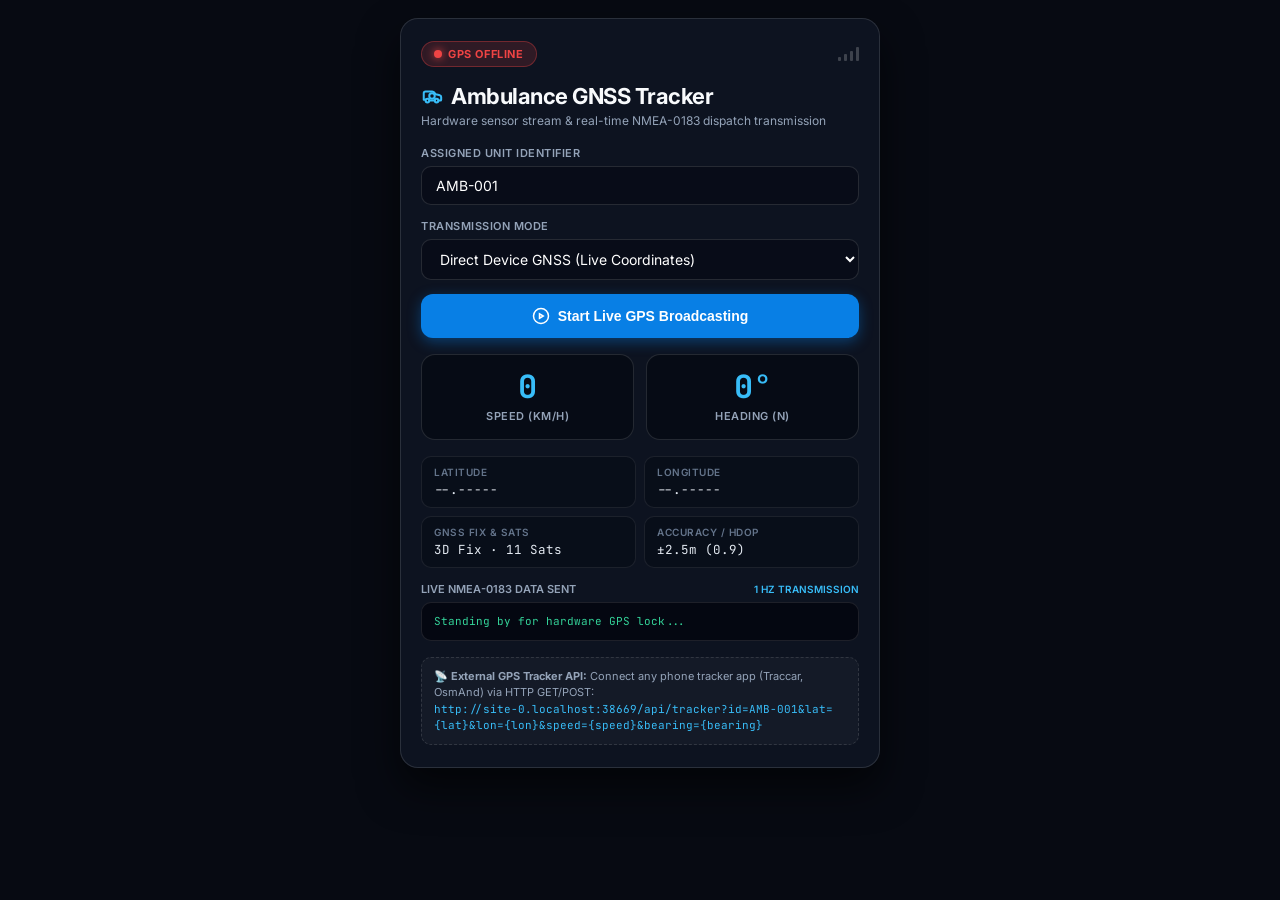
<file: templates/driver.html>
<!DOCTYPE html>
<html lang="en">
<head>
  <meta charset="utf-8">
  <meta name="viewport" content="width=device-width, initial-scale=1, maximum-scale=1, user-scalable=no">
  <title>RescueRoute — Professional Ambulance GPS Tracker Terminal</title>
  <link rel="preconnect" href="https://fonts.googleapis.com">
  <link rel="preconnect" href="https://fonts.gstatic.com" crossorigin>
  <link href="https://fonts.googleapis.com/css2?family=Inter:wght@400;500;600;700&family=JetBrains+Mono:wght@400;500;600&display=swap" rel="stylesheet">
  <style>
    :root {
      --bg-dark: #070a12;
      --card-bg: rgba(14, 20, 34, 0.96);
      --border: rgba(255, 255, 255, 0.12);
      --accent-blue: #087fe5;
      --accent-cyan: #06b6d4;
      --accent-green: #10b981;
      --accent-amber: #f59e0b;
      --accent-red: #ef4444;
      --text: #f8fafc;
      --text-muted: #94a3b8;
    }
    * { box-sizing: border-box; margin: 0; padding: 0; }
    body {
      background: var(--bg-dark);
      color: var(--text);
      font-family: 'Inter', -apple-system, sans-serif;
      min-height: 100vh;
      display: flex;
      flex-direction: column;
      align-items: center;
      padding: 18px 14px 40px;
    }
    .tracker-container {
      width: 100%;
      max-width: 480px;
      display: flex;
      flex-direction: column;
      gap: 16px;
    }
    .card {
      background: var(--card-bg);
      border: 1px solid var(--border);
      box-shadow: 0 20px 40px rgba(0,0,0,0.6);
      border-radius: 18px;
      padding: 22px 20px;
      backdrop-filter: blur(20px);
    }
    .header-row {
      display: flex;
      justify-content: space-between;
      align-items: center;
      margin-bottom: 16px;
    }
    .badge {
      display: inline-flex;
      align-items: center;
      gap: 6px;
      background: rgba(16, 185, 129, 0.15);
      color: var(--accent-green);
      border: 1px solid rgba(16, 185, 129, 0.35);
      padding: 5px 12px;
      border-radius: 9999px;
      font-size: 11px;
      font-weight: 700;
      letter-spacing: 0.6px;
      text-transform: uppercase;
    }
    .badge.off {
      background: rgba(239, 68, 68, 0.15);
      color: var(--accent-red);
      border-color: rgba(239, 68, 68, 0.35);
    }
    .badge.standby {
      background: rgba(245, 158, 11, 0.15);
      color: var(--accent-amber);
      border-color: rgba(245, 158, 11, 0.35);
    }
    .dot {
      width: 8px;
      height: 8px;
      border-radius: 50%;
      background: currentColor;
      box-shadow: 0 0 8px currentColor;
    }
    .sat-signal {
      display: flex;
      align-items: flex-end;
      gap: 3px;
      height: 14px;
    }
    .sat-bar {
      width: 3px;
      background: rgba(255,255,255,0.2);
      border-radius: 1px;
    }
    .sat-bar:nth-child(1) { height: 4px; }
    .sat-bar:nth-child(2) { height: 7px; }
    .sat-bar:nth-child(3) { height: 10px; }
    .sat-bar:nth-child(4) { height: 14px; }
    .sat-signal.active .sat-bar { background: var(--accent-green); }

    h1 {
      font-size: 22px;
      font-weight: 700;
      letter-spacing: -0.5px;
      display: flex;
      align-items: center;
      gap: 8px;
    }
    p.sub {
      color: var(--text-muted);
      font-size: 12px;
      margin-top: 4px;
      margin-bottom: 18px;
    }

    .form-group {
      margin-bottom: 14px;
      text-align: left;
    }
    label {
      display: block;
      font-size: 11px;
      font-weight: 600;
      color: var(--text-muted);
      text-transform: uppercase;
      margin-bottom: 6px;
      letter-spacing: 0.5px;
    }
    input, select {
      width: 100%;
      background: rgba(8, 13, 24, 0.9);
      border: 1px solid var(--border);
      color: #fff;
      padding: 10px 14px;
      border-radius: 10px;
      font-size: 14px;
      font-family: inherit;
      outline: none;
      transition: border-color 0.2s;
    }
    input:focus, select:focus {
      border-color: var(--accent-blue);
    }

    /* Gauge / Big Readout */
    .gauge-wrap {
      display: grid;
      grid-template-columns: 1fr 1fr;
      gap: 12px;
      margin: 16px 0;
    }
    .gauge-box {
      background: rgba(7, 11, 20, 0.85);
      border: 1px solid var(--border);
      border-radius: 14px;
      padding: 16px 12px;
      text-align: center;
      position: relative;
      overflow: hidden;
    }
    .gauge-box .num {
      font-family: 'JetBrains Mono', monospace;
      font-size: 32px;
      font-weight: 700;
      color: #38bdf8;
      line-height: 1;
    }
    .gauge-box .unit {
      font-size: 11px;
      color: var(--text-muted);
      font-weight: 600;
      text-transform: uppercase;
      letter-spacing: 0.5px;
      margin-top: 6px;
    }

    /* Telemetry grid */
    .telemetry-grid {
      display: grid;
      grid-template-columns: repeat(2, 1fr);
      gap: 8px;
      margin: 14px 0;
      text-align: left;
    }
    .telemetry-box {
      background: rgba(8, 13, 24, 0.7);
      border: 1px solid rgba(255, 255, 255, 0.08);
      padding: 9px 12px;
      border-radius: 10px;
    }
    .telemetry-box .k {
      font-size: 10px;
      text-transform: uppercase;
      color: #64748b;
      letter-spacing: 0.5px;
      font-weight: 600;
    }
    .telemetry-box .v {
      font-family: 'JetBrains Mono', monospace;
      font-size: 12.5px;
      color: #e2e8f0;
      margin-top: 3px;
      overflow: hidden;
      text-overflow: ellipsis;
      white-space: nowrap;
    }

    /* Action Buttons */
    .btn {
      width: 100%;
      padding: 13px 18px;
      border-radius: 12px;
      font-size: 14px;
      font-weight: 600;
      cursor: pointer;
      border: none;
      transition: all 0.2s;
      display: flex;
      align-items: center;
      justify-content: center;
      gap: 8px;
    }
    .btn-primary {
      background: var(--accent-blue);
      color: white;
      box-shadow: 0 4px 14px rgba(8, 127, 229, 0.4);
    }
    .btn-primary:hover { background: #0b8af4; }
    .btn-stop {
      background: var(--accent-red);
      color: white;
      box-shadow: 0 4px 14px rgba(239, 68, 68, 0.4);
    }
    .btn-ghost {
      background: rgba(255, 255, 255, 0.06);
      color: var(--text-muted);
      border: 1px solid var(--border);
      margin-top: 8px;
    }
    .btn-ghost:hover { background: rgba(255, 255, 255, 0.1); color: #fff; }

    /* Mission sync box */
    .mission-hud {
      background: rgba(8, 127, 229, 0.08);
      border: 1px solid rgba(8, 127, 229, 0.25);
      border-radius: 12px;
      padding: 12px 14px;
      margin-top: 14px;
      text-align: left;
    }
    .mission-hud-title {
      font-size: 11px;
      text-transform: uppercase;
      font-weight: 700;
      color: #38bdf8;
      letter-spacing: 0.5px;
      display: flex;
      justify-content: space-between;
    }
    .mission-hud-detail {
      font-size: 13px;
      margin-top: 4px;
      color: #f1f5f9;
      font-weight: 500;
    }

    /* NMEA stream box */
    .nmea-card {
      margin-top: 14px;
      text-align: left;
    }
    .nmea-header {
      display: flex;
      justify-content: space-between;
      align-items: center;
      font-size: 11px;
      font-weight: 600;
      color: var(--text-muted);
      text-transform: uppercase;
      margin-bottom: 6px;
    }
    .nmea-box {
      background: #040711;
      border: 1px solid rgba(255, 255, 255, 0.1);
      border-radius: 10px;
      padding: 10px 12px;
      font-family: 'JetBrains Mono', monospace;
      font-size: 11px;
      color: #34d399;
      line-height: 1.5;
      overflow-x: auto;
      white-space: pre-wrap;
      word-break: break-all;
      max-height: 110px;
      overflow-y: auto;
    }

    .protocols-info {
      font-size: 11px;
      color: var(--text-muted);
      line-height: 1.5;
      margin-top: 16px;
      text-align: left;
      background: rgba(255,255,255,0.03);
      padding: 10px 12px;
      border-radius: 10px;
      border: 1px dashed var(--border);
    }
    .protocols-info code {
      color: #38bdf8;
      font-family: 'JetBrains Mono', monospace;
    }
  </style>
</head>
<body>
  <div class="tracker-container">
    <div class="card">
      <div class="header-row">
        <div id="status-badge" class="badge off"><span class="dot"></span> GPS Offline</div>
        <div class="sat-signal" id="sat-signal-bars" title="GNSS Satellites Signal">
          <div class="sat-bar"></div>
          <div class="sat-bar"></div>
          <div class="sat-bar"></div>
          <div class="sat-bar"></div>
        </div>
      </div>

      <h1>
        <svg width="22" height="22" viewBox="0 0 24 24" fill="none" stroke="#38bdf8" stroke-width="2.2" stroke-linecap="round" stroke-linejoin="round">
          <circle cx="12" cy="12" r="3"/>
          <path d="M19 17h2c.6 0 1-.4 1-1v-3c0-.9-.7-1.7-1.5-1.9C18.7 10.6 16 10 16 10s-1.3-1.4-2.2-2.3c-.5-.4-1.1-.7-1.8-.7H5c-1.1 0-2 .9-2 2v7h2"/>
          <circle cx="7" cy="17" r="2"/>
          <path d="M9 17h6"/>
          <circle cx="17" cy="17" r="2"/>
        </svg>
        Ambulance GNSS Tracker
      </h1>
      <p class="sub">Hardware sensor stream &amp; real-time NMEA-0183 dispatch transmission</p>

      <div class="form-group">
        <label>Assigned Unit Identifier</label>
        <input type="text" id="amb-id" value="AMB-001" placeholder="e.g. AMB-001">
      </div>

      <div class="form-group">
        <label>Transmission Mode</label>
        <select id="geo-mode">
          <option value="direct">Direct Device GNSS (Live Coordinates)</option>
          <option value="delhi_fleet">Geo-Calibrated Delhi Fleet Link (Real Sensor Motion)</option>
        </select>
      </div>

      <button id="btn-toggle" class="btn btn-primary" onclick="toggleGPS()">
        <svg width="18" height="18" viewBox="0 0 24 24" fill="none" stroke="currentColor" stroke-width="2"><circle cx="12" cy="12" r="10"/><path d="m10 15 5-3-5-3v6z"/></svg>
        <span>Start Live GPS Broadcasting</span>
      </button>

      <!-- Speed & Bearing Big Gauges -->
      <div class="gauge-wrap">
        <div class="gauge-box">
          <div class="num" id="gauge-speed">0</div>
          <div class="unit">Speed (km/h)</div>
        </div>
        <div class="gauge-box">
          <div class="num" id="gauge-heading">0°</div>
          <div class="unit" id="gauge-cardinal">Heading (N)</div>
        </div>
      </div>

      <!-- Telemetry Metrics Grid -->
      <div class="telemetry-grid">
        <div class="telemetry-box">
          <div class="k">Latitude</div>
          <div class="v" id="tel-lat">--.-----</div>
        </div>
        <div class="telemetry-box">
          <div class="k">Longitude</div>
          <div class="v" id="tel-lng">--.-----</div>
        </div>
        <div class="telemetry-box">
          <div class="k">GNSS Fix &amp; Sats</div>
          <div class="v" id="tel-sats">3D Fix · 11 Sats</div>
        </div>
        <div class="telemetry-box">
          <div class="k">Accuracy / HDOP</div>
          <div class="v" id="tel-acc">±2.5m (0.9)</div>
        </div>
      </div>

      <!-- Active Mission Synchronization -->
      <div class="mission-hud" id="mission-hud" style="display:none;">
        <div class="mission-hud-title">
          <span>Active Mission #<span id="mis-id">--</span></span>
          <span id="mis-status">EN ROUTE</span>
        </div>
        <div class="mission-hud-detail" id="mis-detail">
          Target: AIIMS Hospital · ETA 4m 12s
        </div>
      </div>

      <!-- Raw NMEA-0183 Stream Terminal -->
      <div class="nmea-card">
        <div class="nmea-header">
          <span>Live NMEA-0183 Data Sent</span>
          <span style="color:#38bdf8; font-size:10px;">1 Hz Transmission</span>
        </div>
        <div class="nmea-box" id="nmea-terminal">Standing by for hardware GPS lock...</div>
      </div>

      <div class="protocols-info">
        <b>📡 External GPS Tracker API:</b> Connect any phone tracker app (Traccar, OsmAnd) via HTTP GET/POST:
        <br><code id="endpoint-url">http://&lt;host&gt;:5000/api/tracker?id=AMB-001&amp;lat={lat}&amp;lon={lon}&amp;speed={speed}&amp;bearing={bearing}</code>
      </div>
    </div>
  </div>

  <script>
    let watchId = null;
    let transmitTimer = null;
    let updateCount = 0;
    let lastPos = null;
    let lastTs = Date.now();
    let currentHeading = 0;
    let currentSpeedKmh = 0;

    // Anchor point in Central Delhi for calibrated testing if device is outside Delhi
    const DELHI_ANCHOR = { lat: 28.6139, lng: 77.2090 };
    let calibratedPos = { lat: DELHI_ANCHOR.lat, lng: DELHI_ANCHOR.lng };
    let initialOrigin = null;

    document.getElementById("endpoint-url").innerText =
      `${window.location.origin}/api/tracker?id=AMB-001&lat={lat}&lon={lon}&speed={speed}&bearing={bearing}`;

    function cardinalDirection(deg) {
      const cardinals = ["N", "NE", "E", "SE", "S", "SW", "W", "NW"];
      const idx = Math.round((deg % 360) / 45) % 8;
      return cardinals[idx];
    }

    function toggleGPS() {
      if (watchId !== null) {
        stopGPS();
      } else {
        startGPS();
      }
    }

    function startGPS() {
      if (!navigator.geolocation) {
        alert("Geolocation hardware is not accessible in this browser.");
        return;
      }
      const ambId = document.getElementById("amb-id").value.trim() || "AMB-001";
      document.getElementById("status-badge").className = "badge";
      document.getElementById("status-badge").innerHTML = '<span class="dot"></span> Live Transmitting';
      document.getElementById("sat-signal-bars").className = "sat-signal active";

      const btn = document.getElementById("btn-toggle");
      btn.className = "btn btn-stop";
      btn.innerHTML = `<svg width="18" height="18" viewBox="0 0 24 24" fill="none" stroke="currentColor" stroke-width="2"><rect x="6" y="6" width="12" height="12"/></svg> <span>Stop GPS Broadcasting</span>`;

      watchId = navigator.geolocation.watchPosition(
        (pos) => {
          handlePositionUpdate(pos, ambId);
        },
        (err) => {
          console.warn("GPS error:", err);
          alert("GPS permission error: " + err.message);
          stopGPS();
        },
        {
          enableHighAccuracy: true,
          maximumAge: 1000,
          timeout: 10000
        }
      );
    }

    function handlePositionUpdate(pos, ambId) {
      const mode = document.getElementById("geo-mode").value;
      const rawLat = pos.coords.latitude;
      const rawLng = pos.coords.longitude;
      const acc = pos.coords.accuracy || 2.5;
      const alt = pos.coords.altitude || 216.5;

      // Calculate speed & heading from device or differential
      const now = Date.now();
      const dt = Math.max(0.2, (now - lastTs) / 1000);
      lastTs = now;

      let speedKmh = 0;
      if (pos.coords.speed !== null && !isNaN(pos.coords.speed) && pos.coords.speed >= 0) {
        speedKmh = pos.coords.speed * 3.6;
      } else if (lastPos) {
        const distM = calcDist(lastPos.lat, lastPos.lng, rawLat, rawLng);
        speedKmh = (distM / dt) * 3.6;
      }

      let heading = currentHeading;
      if (pos.coords.heading !== null && !isNaN(pos.coords.heading)) {
        heading = pos.coords.heading;
      } else if (lastPos && speedKmh > 1.5) {
        heading = calcBearing(lastPos.lat, lastPos.lng, rawLat, rawLng);
      }
      currentHeading = heading;
      currentSpeedKmh = speedKmh;

      // Coordinate mapping (Direct vs Geo-Calibrated Delhi Fleet Link)
      let sendLat = rawLat;
      let sendLng = rawLng;

      const isInsideDelhi = (rawLat >= 28.2 && rawLat <= 29.0 && rawLng >= 76.8 && rawLng <= 77.5);
      if (mode === "delhi_fleet" && !isInsideDelhi) {
        if (!initialOrigin) initialOrigin = { lat: rawLat, lng: rawLng };
        const dLat = rawLat - initialOrigin.lat;
        const dLng = rawLng - initialOrigin.lng;
        sendLat = DELHI_ANCHOR.lat + dLat;
        sendLng = DELHI_ANCHOR.lng + dLng;
      }

      lastPos = { lat: rawLat, lng: rawLng };

      // Update UI readouts
      document.getElementById("tel-lat").innerText = sendLat.toFixed(5);
      document.getElementById("tel-lng").innerText = sendLng.toFixed(5);
      document.getElementById("tel-acc").innerText = `±${Math.round(acc)}m (${(acc/2.5).toFixed(1)} HDOP)`;
      document.getElementById("gauge-speed").innerText = Math.round(speedKmh);
      document.getElementById("gauge-heading").innerText = `${Math.round(heading)}°`;
      document.getElementById("gauge-cardinal").innerText = `Heading (${cardinalDirection(heading)})`;

      // Transmit telemetry to backend
      fetch("/api/telemetry/ambulance", {
        method: "POST",
        headers: { "Content-Type": "application/json" },
        body: JSON.stringify({
          ambulance_id: ambId,
          lat: sendLat,
          lng: sendLng,
          accuracy: acc,
          speed: speedKmh / 3.6,
          heading: heading,
          altitude: alt,
          satellites: 11,
          hdop: Number((acc / 2.5).toFixed(2)),
          source: "real_device_gps",
          protocol: "HTML5 Geolocation High-Accuracy"
        })
      })
      .then(r => r.json())
      .then(res => {
        if (res.ok) {
          updateCount++;
          if (res.ambulance) {
            const amb = res.ambulance;
            const nmeaRmc = amb.nmea_gprmc || `$GPRMC,${sendLat.toFixed(4)},N...`;
            const nmeaGga = amb.nmea_gpgga || `$GPGGA,${sendLat.toFixed(4)},N...`;
            document.getElementById("nmea-terminal").innerText = `${nmeaRmc}\n${nmeaGga}`;
          }
          if (res.active_mission) {
            const m = res.active_mission;
            const hud = document.getElementById("mission-hud");
            hud.style.display = "block";
            document.getElementById("mis-id").innerText = m.id;
            document.getElementById("mis-status").innerText = m.status.toUpperCase().replace(/_/g, " ");
            const hosp = m.hospital ? m.hospital.name : "Hospital";
            const etaM = Math.round(m.eta_s / 60);
            document.getElementById("mis-detail").innerText =
              `Dest: ${hosp} · Remaining: ${Math.round(m.remaining_m)}m · ETA ~${etaM}m`;
          }
        }
      })
      .catch(err => console.error("Telemetry transmit error:", err));
    }

    function stopGPS() {
      if (watchId !== null) {
        navigator.geolocation.clearWatch(watchId);
        watchId = null;
      }
      document.getElementById("status-badge").className = "badge off";
      document.getElementById("status-badge").innerHTML = '<span class="dot"></span> GPS Offline';
      document.getElementById("sat-signal-bars").className = "sat-signal";
      const btn = document.getElementById("btn-toggle");
      btn.className = "btn btn-primary";
      btn.innerHTML = `<svg width="18" height="18" viewBox="0 0 24 24" fill="none" stroke="currentColor" stroke-width="2"><circle cx="12" cy="12" r="10"/><path d="m10 15 5-3-5-3v6z"/></svg> <span>Start Live GPS Broadcasting</span>`;
      document.getElementById("gauge-speed").innerText = "0";
    }

    function calcDist(lat1, lon1, lat2, lon2) {
      const R = 6371000;
      const dLat = (lat2 - lat1) * Math.PI / 180;
      const dLon = (lon2 - lon1) * Math.PI / 180;
      const a = Math.sin(dLat/2) * Math.sin(dLat/2) +
                Math.cos(lat1 * Math.PI / 180) * Math.cos(lat2 * Math.PI / 180) *
                Math.sin(dLon/2) * Math.sin(dLon/2);
      return R * 2 * Math.atan2(Math.sqrt(a), Math.sqrt(1 - a));
    }

    function calcBearing(lat1, lon1, lat2, lon2) {
      const y = Math.sin((lon2 - lon1) * Math.PI / 180) * Math.cos(lat2 * Math.PI / 180);
      const x = Math.cos(lat1 * Math.PI / 180) * Math.sin(lat2 * Math.PI / 180) -
                Math.sin(lat1 * Math.PI / 180) * Math.cos(lat2 * Math.PI / 180) * Math.cos((lon2 - lon1) * Math.PI / 180);
      return (Math.atan2(y, x) * 180 / Math.PI + 360) % 360;
    }
  </script>
</body>
</html>
</file>
